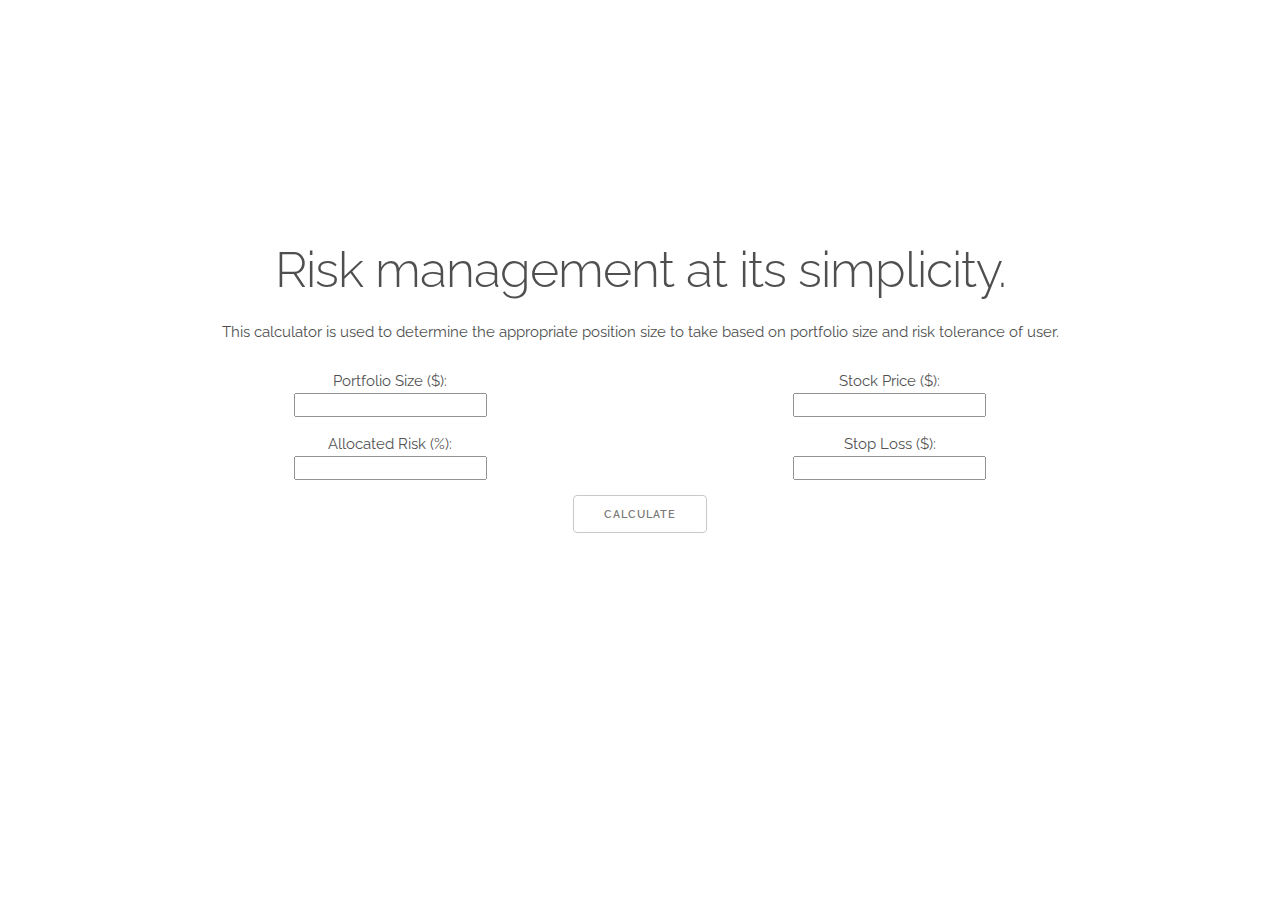
<file: index.html>
<!DOCTYPE html>
<html lang="en">
<head>

<!-- Basic Page Needs
–––––––––––––––––––––––––––––––––––––––––––––––––– -->
<meta charset="utf-8">
<title>Risk Calculator</title>
<meta name="Risk management" content="">
<meta name="Stephen Yao" content="">

<!-- Mobile Specific Metas
–––––––––––––––––––––––––––––––––––––––––––––––––– -->
<meta name="viewport" content="width=device-width, initial-scale=1">

<!-- FONT
–––––––––––––––––––––––––––––––––––––––––––––––––– -->
<link href="//fonts.googleapis.com/css?family=Raleway:400,300,600" rel="stylesheet" type="text/css">

<!-- CSS
–––––––––––––––––––––––––––––––––––––––––––––––––– -->
<link rel="stylesheet" href="css/normalize.css">
<link rel="stylesheet" href="css/skeleton.css">
<link rel="stylesheet" href="https://use.fontawesome.com/releases/v5.2.0/css/all.css" integrity="sha384-hWVjflwFxL6sNzntih27bfxkr27PmbbK/iSvJ+a4+0owXq79v+lsFkW54bOGbiDQ" crossorigin="anonymous">

<!-- JS
–––––––––––––––––––––––––––––––––––––––––––––––––– -->
<script src="https://ajax.googleapis.com/ajax/libs/jquery/3.3.1/jquery.min.js"></script>
<script type="text/javascript" src="js/calculator.js"></script>
<script type="text/javascript" src="js/validateForm.js"></script>

<!-- Favicon
–––––––––––––––––––––––––––––––––––––––––––––––––– -->
<link rel="icon" type="image/png" href="images/logo-favicon2.png">

</head>
<body>

  <!-- Primary Page Layout
  –––––––––––––––––––––––––––––––––––––––––––––––––– -->
<div class="container">
<div class="row">
  <div id="header" class="ten column" align="center" style="margin-top: 25%">
    <h1>Risk management at its simplicity.</h1>
    <p>This calculator is used to determine the appropriate position size to take based on portfolio size and risk tolerance of user.</p>
  </div>
</div>
</div>
<div class="container">
    <div class="row">
        <div class="twelve columns">
            <form id="calculator" align="center" method="POST">
                <div class="row">
                    <div class="six columns" align="center">
                        <div class="tooltip">Portfolio Size ($):
                            <span class="tooltiptext">Your total value of your portfolio consisting of cash, stocks, bonds, etc should be entered here.</span>
                        </div><br>
                        <input type="integer" style="text-align:center" id="portfolioSize"><br>
                        <div class="tooltip">Allocated Risk (%):
                            <span class="tooltiptext">Your desired risk for the trade should be entered here. For example, a desired risk of 5% means you are willing to risk losing 5% of your total portfolio on this trade.</span>
                        </div><br>
                        <input type="integer" id="VaR" style="text-align:center"> <br>
                    </div>
                    <div class="six columns" align="center">
                        <div class="tooltip">Stock Price ($):
                            <span class="tooltiptext">The current price of the stock should be entered here.</span>
                        </div><br>
                        <input type="integer" style="text-align:center" id="stockPrice"> <br>
                        <div class="tooltip">Stop Loss ($):
                            <span class="tooltiptext">Your exit price should be entered here.</span>
                        </div><br>
                        <input type="integer" style="text-align:center" id="stopLoss"> <br>
                    </div>
                </div>
                <input id="calculate" type="button" value="calculate" ><br>
            </form>
        </div>
    </div>
</div>

<div class="container" align="center">
  <div id = "message1" style="display:none"></div><br>
  <div id = "message2" style="display:none"></div><br>
</div>

<!-- End Document
  –––––––––––––––––––––––––––––––––––––––––––––––––– -->
</body>
</html>
</file>
<file: css/skeleton.css>
/*
* Skeleton V2.0.4
* Copyright 2014, Dave Gamache
* www.getskeleton.com
* Free to use under the MIT license.
* http://www.opensource.org/licenses/mit-license.php
* 12/29/2014
*/

/* Table of contents
––––––––––––––––––––––––––––––––––––––––––––––––––
- Grid
- Base Styles
- Typography
- Links
- Buttons
- Forms
- Lists
- Code
- Tables
- Spacing
- Utilities
- Clearing
- Media Queries
- Tooltips
- Alerts
- For error messages

/* Grid
–––––––––––––––––––––––––––––––––––––––––––––––––– */
.container {
	position: relative;
	width: 100%;
	max-width: 960px;
	margin: 0 auto;
	padding: 0 20px;
	box-sizing: border-box;
}
.column,
.columns {
	width: 100%;
	float: left;
	box-sizing: border-box;
}

/* For devices larger than 400px */
@media (min-width: 400px) {
	.container {
		width: 85%;
		padding: 0;
	}
}

/* For devices larger than 550px */
@media (min-width: 550px) {
	.container {
		width: 80%;
	}
	.column,
	.columns {
		margin-left: 4%;
	}
	.column:first-child,
	.columns:first-child {
		margin-left: 0;
	}

	.one.column,
	.one.columns {
		width: 4.66666666667%;
	}
	.two.columns {
		width: 13.3333333333%;
	}
	.three.columns {
		width: 22%;
	}
	.four.columns {
		width: 30.6666666667%;
	}
	.five.columns {
		width: 39.3333333333%;
	}
	.six.columns {
		width: 48%;
	}
	.seven.columns {
		width: 56.6666666667%;
	}
	.eight.columns {
		width: 65.3333333333%;
	}
	.nine.columns {
		width: 74%;
	}
	.ten.columns {
		width: 82.6666666667%;
	}
	.eleven.columns {
		width: 91.3333333333%;
	}
	.twelve.columns {
		width: 100%;
		margin-left: 0;
	}

	.one-third.column {
		width: 30.6666666667%;
	}
	.two-thirds.column {
		width: 65.3333333333%;
	}

	.one-half.column {
		width: 48%;
	}

	/* Offsets */
	.offset-by-one.column,
	.offset-by-one.columns {
		margin-left: 8.66666666667%;
	}
	.offset-by-two.column,
	.offset-by-two.columns {
		margin-left: 17.3333333333%;
	}
	.offset-by-three.column,
	.offset-by-three.columns {
		margin-left: 26%;
	}
	.offset-by-four.column,
	.offset-by-four.columns {
		margin-left: 34.6666666667%;
	}
	.offset-by-five.column,
	.offset-by-five.columns {
		margin-left: 43.3333333333%;
	}
	.offset-by-six.column,
	.offset-by-six.columns {
		margin-left: 52%;
	}
	.offset-by-seven.column,
	.offset-by-seven.columns {
		margin-left: 60.6666666667%;
	}
	.offset-by-eight.column,
	.offset-by-eight.columns {
		margin-left: 69.3333333333%;
	}
	.offset-by-nine.column,
	.offset-by-nine.columns {
		margin-left: 78%;
	}
	.offset-by-ten.column,
	.offset-by-ten.columns {
		margin-left: 86.6666666667%;
	}
	.offset-by-eleven.column,
	.offset-by-eleven.columns {
		margin-left: 95.3333333333%;
	}

	.offset-by-one-third.column,
	.offset-by-one-third.columns {
		margin-left: 34.6666666667%;
	}
	.offset-by-two-thirds.column,
	.offset-by-two-thirds.columns {
		margin-left: 69.3333333333%;
	}

	.offset-by-one-half.column,
	.offset-by-one-half.columns {
		margin-left: 52%;
	}
}

/* Base Styles
–––––––––––––––––––––––––––––––––––––––––––––––––– */
/* NOTE
html is set to 62.5% so that all the REM measurements throughout Skeleton
are based on 10px sizing. So basically 1.5rem = 15px :) */
html {
	font-size: 62.5%;
}
body {
	font-size: 1.5em; /* currently ems cause chrome bug misinterpreting rems on body element */
	line-height: 1.6;
	font-weight: 400;
	font-family: 'Raleway', 'HelveticaNeue', 'Helvetica Neue', Helvetica, Arial,
		sans-serif;
	color: #222;
}

/* Typography
–––––––––––––––––––––––––––––––––––––––––––––––––– */
h1,
h2,
h3,
h4,
h5,
h6 {
	margin-top: 0;
	margin-bottom: 2rem;
	font-weight: 300;
}
h1 {
	font-size: 4rem;
	line-height: 1.2;
	letter-spacing: -0.1rem;
}
h2 {
	font-size: 3.6rem;
	line-height: 1.25;
	letter-spacing: -0.1rem;
}
h3 {
	font-size: 3rem;
	line-height: 1.3;
	letter-spacing: -0.1rem;
}
h4 {
	font-size: 2.4rem;
	line-height: 1.35;
	letter-spacing: -0.08rem;
}
h5 {
	font-size: 1.8rem;
	line-height: 1.5;
	letter-spacing: -0.05rem;
}
h6 {
	font-size: 1.5rem;
	line-height: 1.6;
	letter-spacing: 0;
}

/* Larger than phablet */
@media (min-width: 550px) {
	h1 {
		font-size: 5rem;
	}
	h2 {
		font-size: 4.2rem;
	}
	h3 {
		font-size: 3.6rem;
	}
	h4 {
		font-size: 3rem;
	}
	h5 {
		font-size: 2.4rem;
	}
	h6 {
		font-size: 1.5rem;
	}
}

p {
	margin-top: 0;
}

/* Links
–––––––––––––––––––––––––––––––––––––––––––––––––– */
a {
	color: #1eaedb;
}
a:hover {
	color: #0fa0ce;
}

/* Buttons
–––––––––––––––––––––––––––––––––––––––––––––––––– */
.button,
button,
input[type='submit'],
input[type='reset'],
input[type='button'] {
	display: inline-block;
	height: 38px;
	padding: 0 30px;
	color: #555;
	text-align: center;
	font-size: 11px;
	font-weight: 600;
	line-height: 38px;
	letter-spacing: 0.1rem;
	text-transform: uppercase;
	text-decoration: none;
	white-space: nowrap;
	background-color: transparent;
	border-radius: 4px;
	border: 1px solid #bbb;
	cursor: pointer;
	box-sizing: border-box;
}
.button:hover,
button:hover,
input[type='submit']:hover,
input[type='reset']:hover,
input[type='button']:hover,
.button:focus,
button:focus,
input[type='submit']:focus,
input[type='reset']:focus,
input[type='button']:focus {
	color: #333;
	border-color: #888;
	outline: 0;
}
.button.button-primary,
button.button-primary,
input[type='submit'].button-primary,
input[type='reset'].button-primary,
input[type='button'].button-primary {
	color: #fff;
	background-color: #33c3f0;
	border-color: #33c3f0;
}
.button.button-primary:hover,
button.button-primary:hover,
input[type='submit'].button-primary:hover,
input[type='reset'].button-primary:hover,
input[type='button'].button-primary:hover,
.button.button-primary:focus,
button.button-primary:focus,
input[type='submit'].button-primary:focus,
input[type='reset'].button-primary:focus,
input[type='button'].button-primary:focus {
	color: #fff;
	background-color: #1eaedb;
	border-color: #1eaedb;
}

/* Forms
–––––––––––––––––––––––––––––––––––––––––––––––––– */
input[type='email'],
input[type='number'],
input[type='search'],
input[type='text'],
input[type='tel'],
input[type='url'],
input[type='password'],
textarea,
select {
	height: 38px;
	padding: 6px 10px; /* The 6px vertically centers text on FF, ignored by Webkit */
	background-color: #fff;
	border: 1px solid #d1d1d1;
	border-radius: 4px;
	box-shadow: none;
	box-sizing: border-box;
}
/* Removes awkward default styles on some inputs for iOS */
input[type='email'],
input[type='number'],
input[type='search'],
input[type='text'],
input[type='tel'],
input[type='url'],
input[type='password'],
textarea {
	-webkit-appearance: none;
	-moz-appearance: none;
	appearance: none;
}
textarea {
	min-height: 65px;
	padding-top: 6px;
	padding-bottom: 6px;
}
input[type='email']:focus,
input[type='number']:focus,
input[type='search']:focus,
input[type='text']:focus,
input[type='tel']:focus,
input[type='url']:focus,
input[type='password']:focus,
textarea:focus,
select:focus {
	border: 1px solid #33c3f0;
	outline: 0;
}
label,
legend {
	display: block;
	margin-bottom: 0.5rem;
	font-weight: 600;
}
fieldset {
	padding: 0;
	border-width: 0;
}
input[type='checkbox'],
input[type='radio'] {
	display: inline;
}
label > .label-body {
	display: inline-block;
	margin-left: 0.5rem;
	font-weight: normal;
}

/* Lists
–––––––––––––––––––––––––––––––––––––––––––––––––– */
ul {
	list-style: circle inside;
}
ol {
	list-style: decimal inside;
}
ol,
ul {
	padding-left: 0;
	margin-top: 0;
}
ul ul,
ul ol,
ol ol,
ol ul {
	margin: 1.5rem 0 1.5rem 3rem;
	font-size: 90%;
}
li {
	margin-bottom: 1rem;
}

/* Code
–––––––––––––––––––––––––––––––––––––––––––––––––– */
code {
	padding: 0.2rem 0.5rem;
	margin: 0 0.2rem;
	font-size: 90%;
	white-space: nowrap;
	background: #f1f1f1;
	border: 1px solid #e1e1e1;
	border-radius: 4px;
}
pre > code {
	display: block;
	padding: 1rem 1.5rem;
	white-space: pre;
}

/* Tables
–––––––––––––––––––––––––––––––––––––––––––––––––– */
th,
td {
	padding: 12px 15px;
	text-align: left;
	border-bottom: 1px solid #e1e1e1;
}
th:first-child,
td:first-child {
	padding-left: 0;
}
th:last-child,
td:last-child {
	padding-right: 0;
}

/* Spacing
–––––––––––––––––––––––––––––––––––––––––––––––––– */
button,
.button {
	margin-bottom: 1rem;
}
input,
textarea,
select,
fieldset {
	margin-bottom: 1.5rem;
}
pre,
blockquote,
dl,
figure,
table,
p,
ul,
ol,
form {
	margin-bottom: 2.5rem;
}

/* Utilities
–––––––––––––––––––––––––––––––––––––––––––––––––– */
.u-full-width {
	width: 100%;
	box-sizing: border-box;
}
.u-max-full-width {
	max-width: 100%;
	box-sizing: border-box;
}
.u-pull-right {
	float: right;
}
.u-pull-left {
	float: left;
}

/* Misc
–––––––––––––––––––––––––––––––––––––––––––––––––– */
hr {
	margin-top: 3rem;
	margin-bottom: 3.5rem;
	border-width: 0;
	border-top: 1px solid #e1e1e1;
}

/* Clearing
–––––––––––––––––––––––––––––––––––––––––––––––––– */

/* Self Clearing Goodness */
.container:after,
.row:after,
.u-cf {
	content: '';
	display: table;
	clear: both;
}

/* Media Queries
–––––––––––––––––––––––––––––––––––––––––––––––––– */
/*
Note: The best way to structure the use of media queries is to create the queries
near the relevant code. For example, if you wanted to change the styles for buttons
on small devices, paste the mobile query code up in the buttons section and style it
there.
*/

/* Larger than mobile */
@media (min-width: 400px) {
}

/* Larger than phablet (also point when grid becomes active) */
@media (min-width: 550px) {
}

/* Larger than tablet */
@media (min-width: 750px) {
}

/* Larger than desktop */
@media (min-width: 1000px) {
}

/* Larger than Desktop HD */
@media (min-width: 1200px) {
}

/* Tooltips - Added
–––––––––––––––––––––––––––––––––––––––––––––––––– */
/* Tooltip container */
.tooltip {
	position: relative;
	display: inline-block;
	/*border-bottom: 1px dotted black;  If you want dots under the hoverable text */
}

/* Tooltip text */
.tooltip .tooltiptext {
	visibility: hidden;
	width: 120px;
	background-color: #555;
	color: #fff;
	text-align: center;
	padding: 10px;
	padding-left: 10px;
	padding-right: 10px;
	border-radius: 6px;

	/* Position the tooltip text */
	position: absolute;
	z-index: 1;
	bottom: 125%;
	left: 50%;
	margin-left: -60px;

	/* Fade in tooltip */
	opacity: 0;
	transition: opacity 0.3s;
}

/* Tooltip arrow */
.tooltip .tooltiptext::after {
	content: '';
	position: absolute;
	top: 100%;
	left: 50%;
	margin-left: -5px;
	border-width: 5px;
	border-style: solid;
	border-color: #555 transparent transparent transparent;
}

/* Show the tooltip text when you mouse over the tooltip container */
.tooltip:hover .tooltiptext {
	visibility: visible;
	opacity: 1;
	font-size: 70%;
}

/* Alerts - Added
–––––––––––––––––––––––––––––––––––––––––––––––––– */
/* The alert message box */
.alert {
	padding: 20px;
	background-color: #f44336; /* Red */
	color: white;
	margin-bottom: 15px;
}

/* The close button */
.closebtn {
	margin-left: 15px;
	color: white;
	font-weight: bold;
	float: right;
	font-size: 22px;
	line-height: 20px;
	cursor: pointer;
	transition: 0.3s;
}

/* When moving the mouse over the close button */
.closebtn:hover {
	color: black;
}

/* Modals - Added
–––––––––––––––––––––––––––––––––––––––––––––––––– */
/* The Modal (background) */
.modal {
	display: none; /* Hidden by default */
	position: fixed; /* Stay in place */
	z-index: 1; /* Sit on top */
	left: 0;
	top: 0;
	width: 100%; /* Full width */
	height: 100%; /* Full height */
	overflow: auto; /* Enable scroll if needed */
	background-color: rgb(0, 0, 0); /* Fallback color */
	background-color: rgba(0, 0, 0, 0.4); /* Black w/ opacity */
}

/* Modal Content/Box */
.modal-content {
	background-color: #fefefe;
	margin: 15% auto; /* 15% from the top and centered */
	padding: 20px;
	border: 1px solid #888;
	width: 80%; /* Could be more or less, depending on screen size */
}

/* The Close Button */
.close {
	color: #aaa;
	float: right;
	font-size: 28px;
	font-weight: bold;
}

.close:hover,
.close:focus {
	color: black;
	text-decoration: none;
	cursor: pointer;
}
/*  for error messages */
#contact label {
	display: inline-block;
	width: 100px;
	text-align: right;
}
#contact_submit {
	padding-left: 100px;
}
#contact div {
	margin-top: 1em;
}
textarea {
	vertical-align: top;
	height: 5em;
}
</file>
